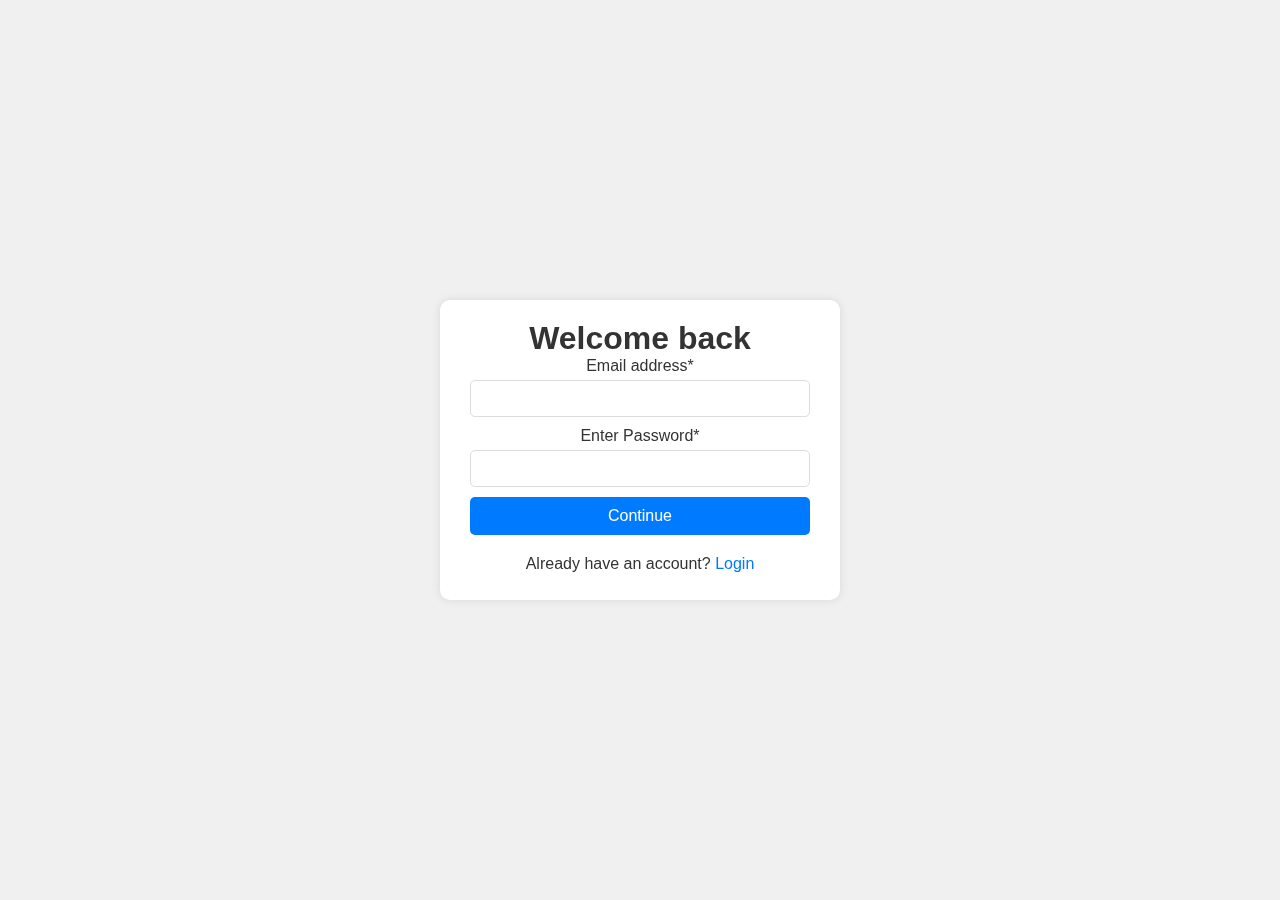
<file: login.html>
<!DOCTYPE html>
<html lang="en">

<head>
    <meta charset="UTF-8">
    <meta name="viewport" content="width=device-width, initial-scale=1.0">
    <title>Login Page</title>
    <link rel="stylesheet" href="login-style.css">
</head>

<body>
    <div class="login-container">
        <h1>Welcome back</h1>
        <form class="login-form" action="homepage.html">
            <label for="email">Email address*</label>
            <input type="email" id="email" name="email" required>
            <label for="email">Enter Password*</label>
            <input type="password" id="password" name="password" required>
            <button type="submit"  >Continue</button>
            
        </form>
        <p>Already have an account? <a href="login.html">Login</a></p>
        <div class="social-login">
            <!-- <button class="social-button google">
                <img src="google logo.jpg" alt="Google Logo">
                Continue with Google
            </button>
            <button class="social-button microsoft">
                <img src="microsoft logo.png" alt="Microsoft Logo">
                Continue with Microsoft Account
            </button>
            <button class="social-button apple">
                <img src="apple logo.png" alt="Apple Logo">
                Continue with Apple
            </button> -->
        </div>
    </div>
</body>

</html>
</file>
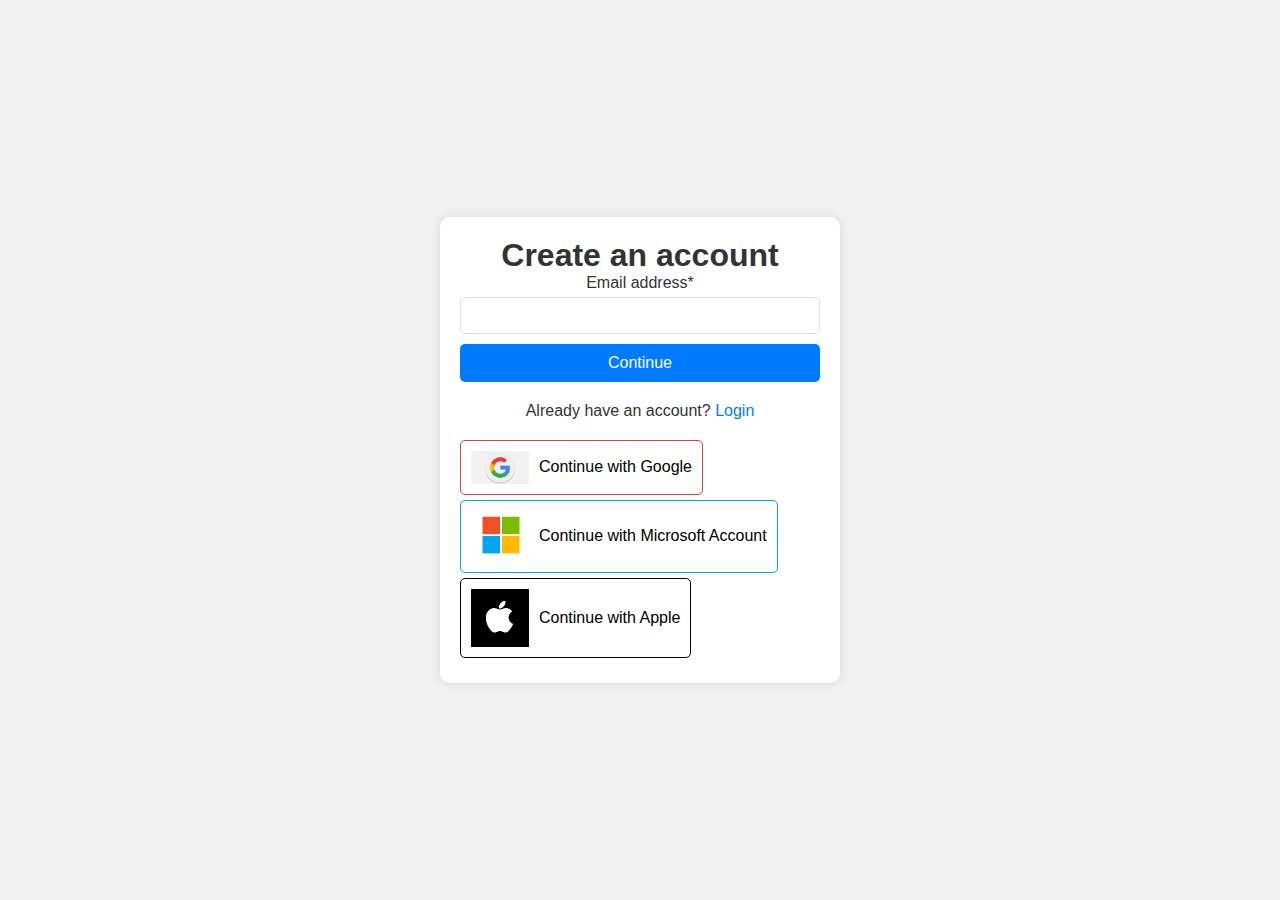
<file: sign-up.html>
<!DOCTYPE html>
<html lang="en">

<head>
    <meta charset="UTF-8">
    <meta name="viewport" content="width=device-width, initial-scale=1.0">
    <title>Sign up  Page</title>
    <link rel="stylesheet" href="sign-up-style.css">
</head>

<body>
    <div class="login-container">
        <h1>Create an account</h1>
        <form class="login-form">
            <label for="email">Email address*</label>
            <input type="email" id="email" name="email" required>
            <button type="submit">Continue</button>
        </form>
        <p>Already have an account? <a href="signup.html">Login</a></p>
        <div class="social-login">
            <button class="social-button google">
                <img src="google logo.jpg" alt="Google Logo">
                Continue with Google
            </button>
            <button class="social-button microsoft">
                <img src="microsoft logo.png" alt="Microsoft Logo">
                Continue with Microsoft Account
            </button>
            <button class="social-button apple">
                <img src="apple logo.png" alt="Apple Logo">
                Continue with Apple
            </button>
        </div>
    </div>
</body>

</html>
</file>
<file: login-style.css>
/* Basic Reset */
* {
    margin: 0;
    padding: 0;
    box-sizing: border-box;
}

/* Body */
body {
    font-family: Arial, sans-serif;
    background-color: #f0f0f0;
    color: #333;
    display: flex;
    justify-content: center;
    align-items: center;
    height: 100vh;
    margin: 0; /* Ensure no margin on body */
    overflow: hidden; /* Prevent scrollbars if container is fixed */
}

/* Login Container */
.login-container {
    background: #ffffff;
    padding: 20px;
    border-radius: 10px;
    box-shadow: 0 0 10px rgba(0, 0, 0, 0.1);
    text-align: center;
    width: 400px; /* Fixed width */
    height: 300px; /* Fixed height */
    box-sizing: border-box; /* Includes padding and border in the width/height */
    position: fixed; /* Fixed position */
    top: 50%; /* Center vertically */
    left: 50%; /* Center horizontally */
    transform: translate(-50%, -50%); /* Adjust to truly center the box */
}

/* Form */
.login-form {
    margin-bottom: 20px;
}

.login-form label {
    display: block;
    margin-bottom: 5px;
}

.login-form input {
    width: calc(100% - 20px); /* Adjust width for padding */
    padding: 10px;
    margin-bottom: 10px;
    border: 1px solid #ddd;
    border-radius: 5px;
    box-sizing: border-box; /* Includes padding and border in the width */
}

.login-form button {
    width: calc(100% - 20px); /* Adjust width for padding */
    padding: 10px;
    background-color: #007BFF;
    color: white;
    border: none;
    border-radius: 5px;
    cursor: pointer;
    font-size: 16px;
    box-sizing: border-box; /* Includes padding and border in the width */
}

.login-form button:hover {
    background-color: #0056b3;
}

/* Social Login Buttons */
.social-login {
    margin-top: 20px;
}

/* Social button styles, uncomment if used */
.social-button {
    display: flex;
    align-items: center;
    justify-content: center;
    padding: 10px;
    margin: 5px 0;
    border: 1px solid #ddd;
    border-radius: 5px;
    cursor: pointer;
    font-size: 16px;
    background-color: #fff;
    width: calc(100% - 20px); /* Adjust width for padding */
    box-sizing: border-box; /* Includes padding and border in the width */
}

.social-button img {
    width: 58px;
    height: auto; /* Maintain aspect ratio */
    margin-right: 10px;
}

.google {
    border-color: #db4437;
}

.microsoft {
    border-color: #00a4ef;
}

.apple {
    border-color: #000;
}

/* Links */
a {
    color: #007BFF;
    text-decoration: none;
}

a:hover {
    text-decoration: underline;
}
</file>
<file: sign-up-style.css>
/* Basic Reset */
* {
    margin: 0;
    padding: 0;
    box-sizing: border-box;
}

/* Body */
body {
    font-family: Arial, sans-serif;
    background-color: #f0f0f0;
    color: #333;
    display: flex;
    justify-content: center;
    align-items: center;
    height: 100vh;
    overflow: hidden; /* Prevent scrollbars if container is fixed */
}

/* Login Container */
.login-container {
    background: #fff;
    padding: 20px;
    border-radius: 10px;
    box-shadow: 0 0 10px rgba(0, 0, 0, 0.1);
    text-align: center;
    width: 100%;
    max-width: 400px; /* Ensure container does not exceed this width */
    height: auto; /* Allow height to grow as needed */
    box-sizing: border-box; /* Include padding and border in the width/height */
}

/* Form */
.login-form {
    margin-bottom: 20px;
}

.login-form label {
    display: block;
    margin-bottom: 5px;
}

.login-form input {
    width: 100%;
    padding: 10px;
    margin-bottom: 10px;
    border: 1px solid #ddd;
    border-radius: 5px;
    box-sizing: border-box;
}

.login-form button {
    width: 100%;
    padding: 10px;
    background-color: #007BFF;
    color: white;
    border: none;
    border-radius: 5px;
    cursor: pointer;
    font-size: 16px;
    box-sizing: border-box;
}

.login-form button:hover {
    background-color: #0056b3;
}

/* Social Login Buttons */
.social-login {
    margin-top: 20px;
}

.social-button {
    display: flex;
    align-items: center;
    justify-content: center;
    padding: 10px;
    margin: 5px 0;
    border: 1px solid #ddd;
    border-radius: 5px;
    cursor: pointer;
    font-size: 16px;
    background-color: #fff;
    box-sizing: border-box;
}

.social-button img {
    width: 58px;
    height: auto; /* Maintain aspect ratio */
    margin-right: 10px;
}

.google {
    border-color: #db4437;
}

.microsoft {
    border-color: #00a4ef;
}

.apple {
    border-color: #000;
}

/* Links */
a {
    color: #007BFF;
    text-decoration: none;
}

a:hover {
    text-decoration: underline;
}
</file>
